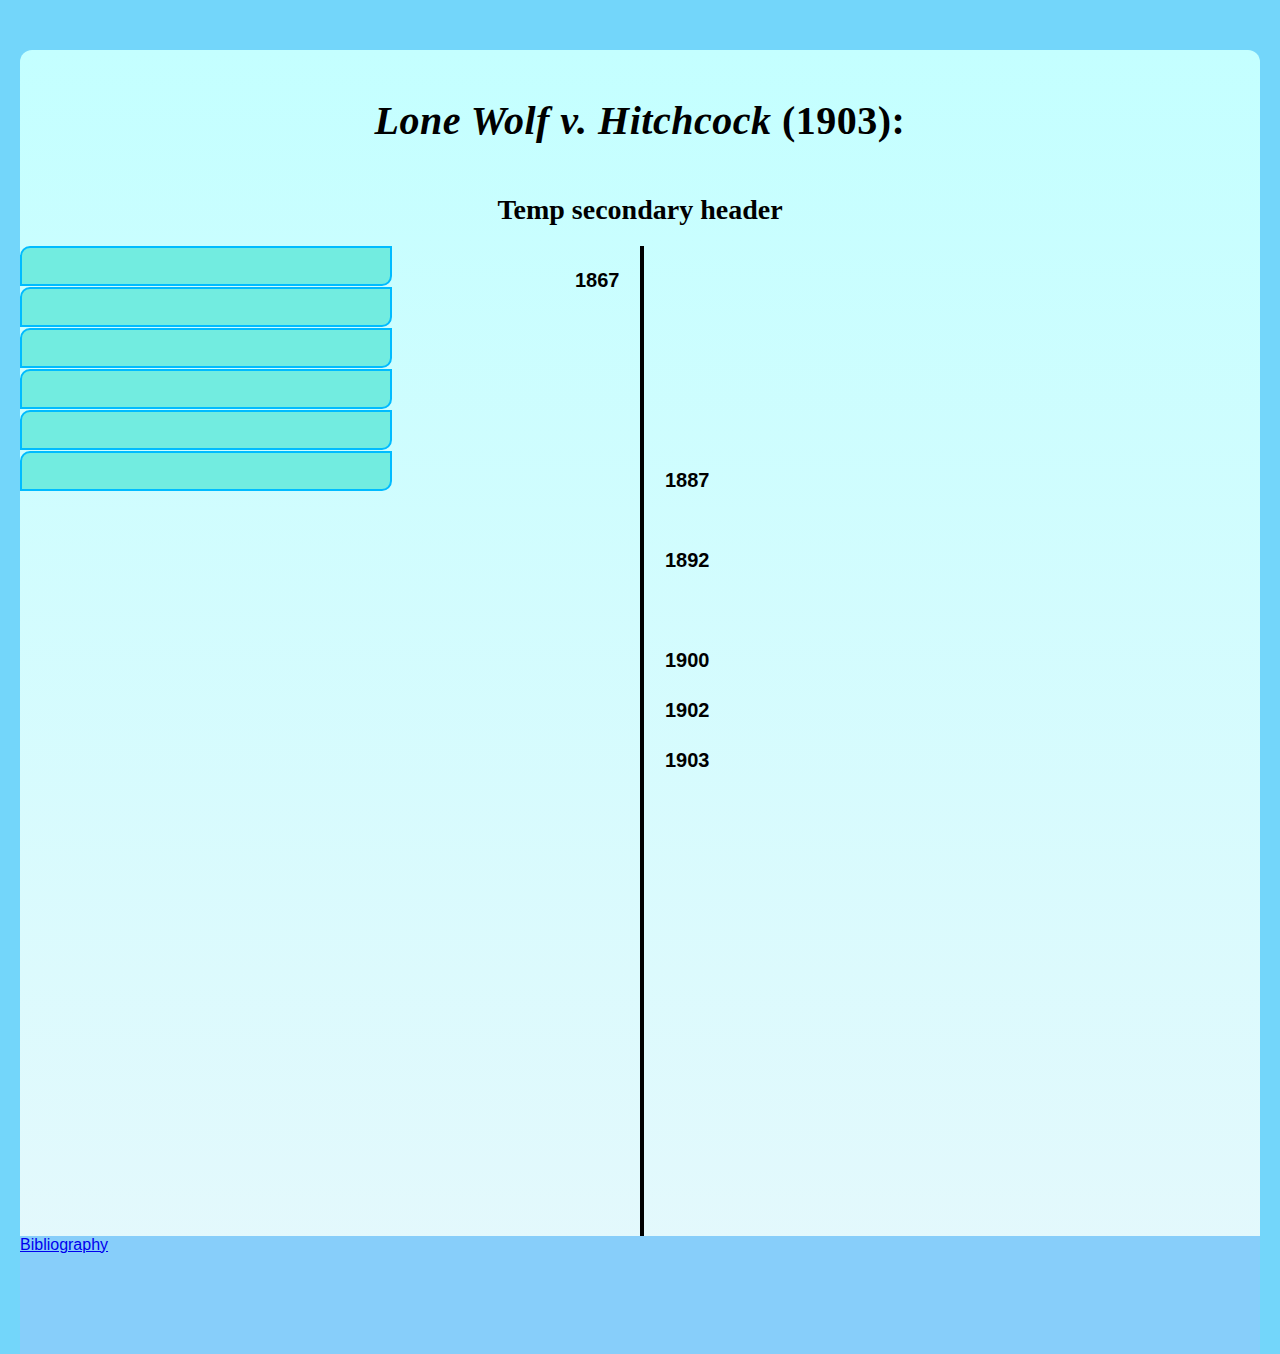
<file: index.html>
<!DOCTYPE html>
<html>
    <head>
        <title>Lone Wolf v. Hitchcock (1903)</title>
        <link rel="stylesheet" href="styles.css" />
        <script src="timeline-events.js" defer></script>
    </head>

    <body>
        <h1><em>Lone Wolf v. Hitchcock</em> (1903):</h1>
            <h2>Temp secondary header</h2>
        <div id="timeline-container">
            <div id="timeline-line"></div>

            <!-- ~10 yrs = 100px -->
            <div>
                <button class="button right" id="medicine" style="top: 20px;"></button>
                <span class="right-year" style="top: 23px;">1867</span>
            </div>

            <div>
                <button class="button left" id="dawes" style="top: 220px;"></button>
                <span class="left-year" style="top: 223px;">1887</span>
            </div>

            <div>
                <button class="button left" id="jerome" style="top: 300px;"></button>
                <span class="left-year" style="top: 303px;">1892</span>
            </div>

            <div>
                <button class="button left" id="forthall" style="top: 400px;"></button>
                <span class="left-year" style="top: 403px;">1900</span>
            </div>

            <div>
                <button class="button left" id="allotment" style="top: 450px;"></button>
                <span class="left-year" style="top: 453px;">1902</span>
            </div>

            <div>
                <button class="button left" id="lonewolf" style="top: 500px;"></button>
                <span class="left-year" style="top: 503px;">1903</span>
            </div>

            <div id="tooltip"></div>
        </div>

        <footer>
            <a href="bibliography.html">Bibliography</a>
        </footer>
    </body>
</html>
</file>
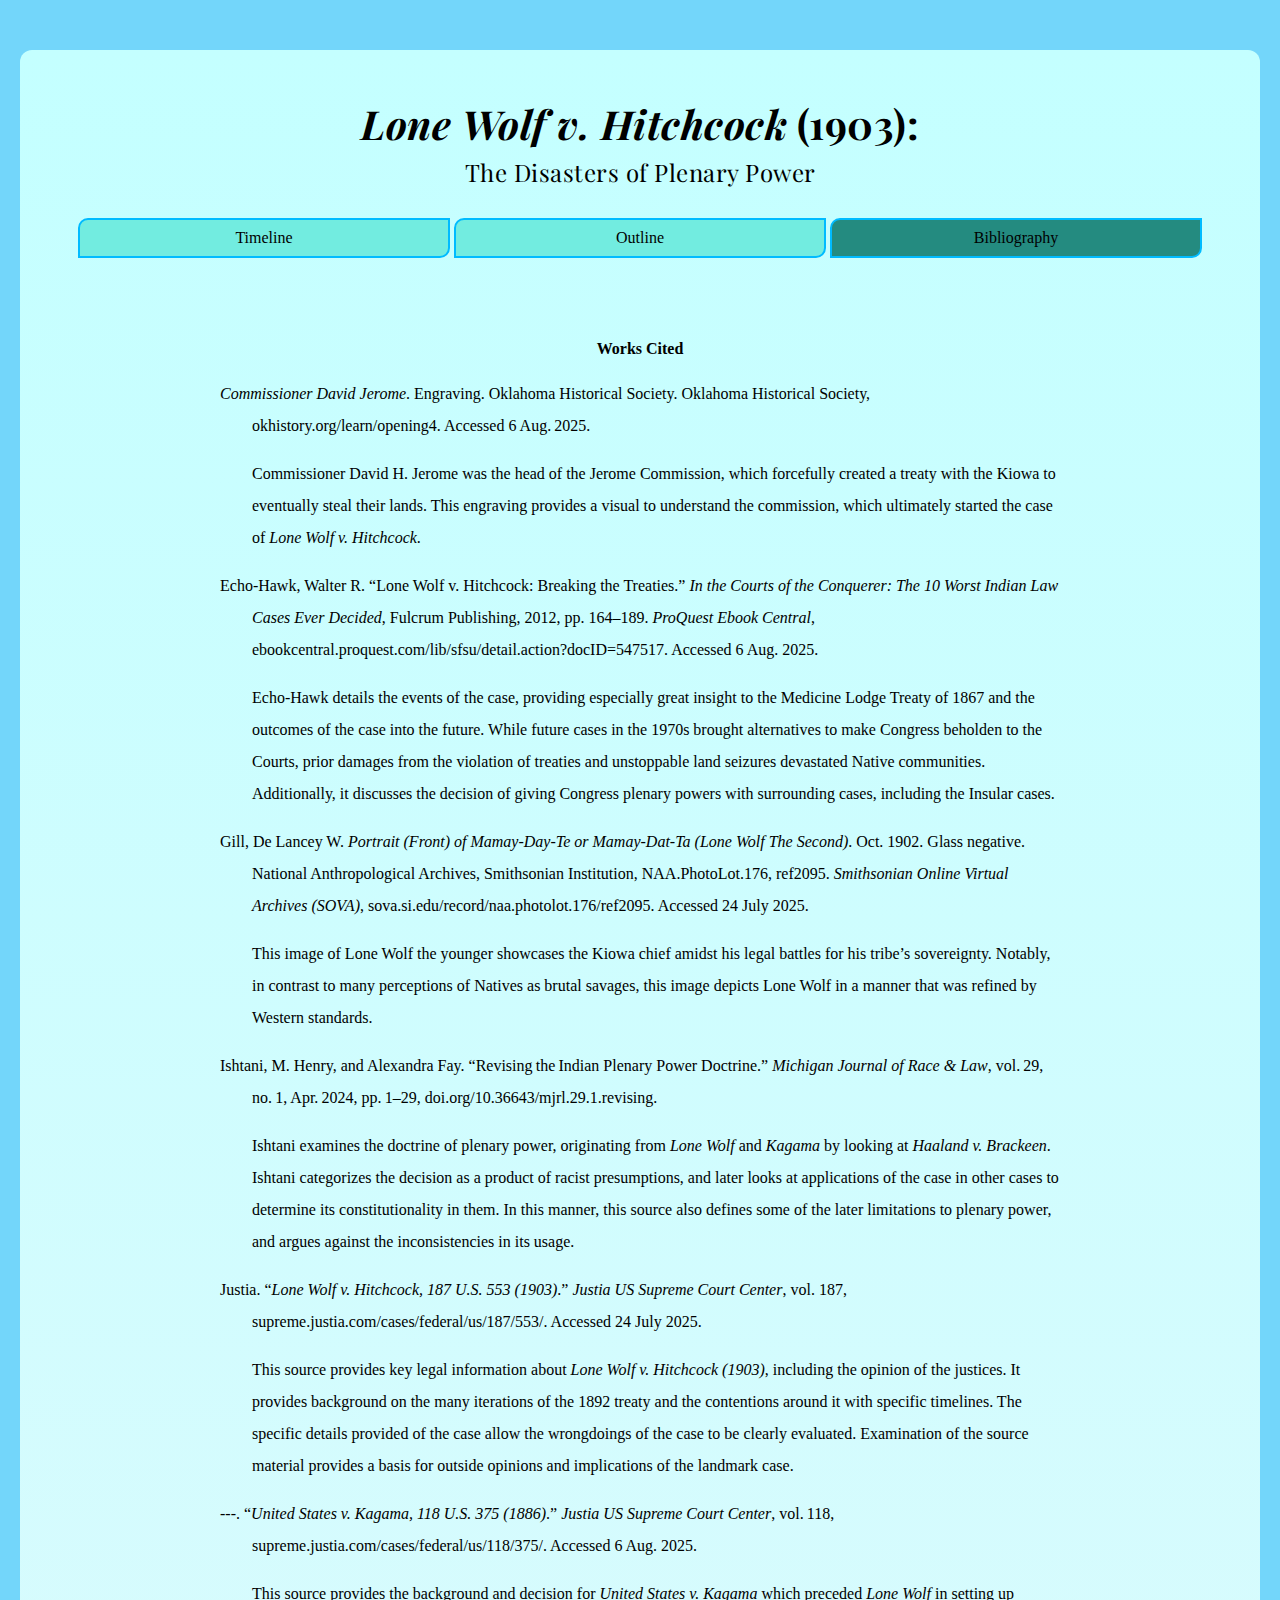
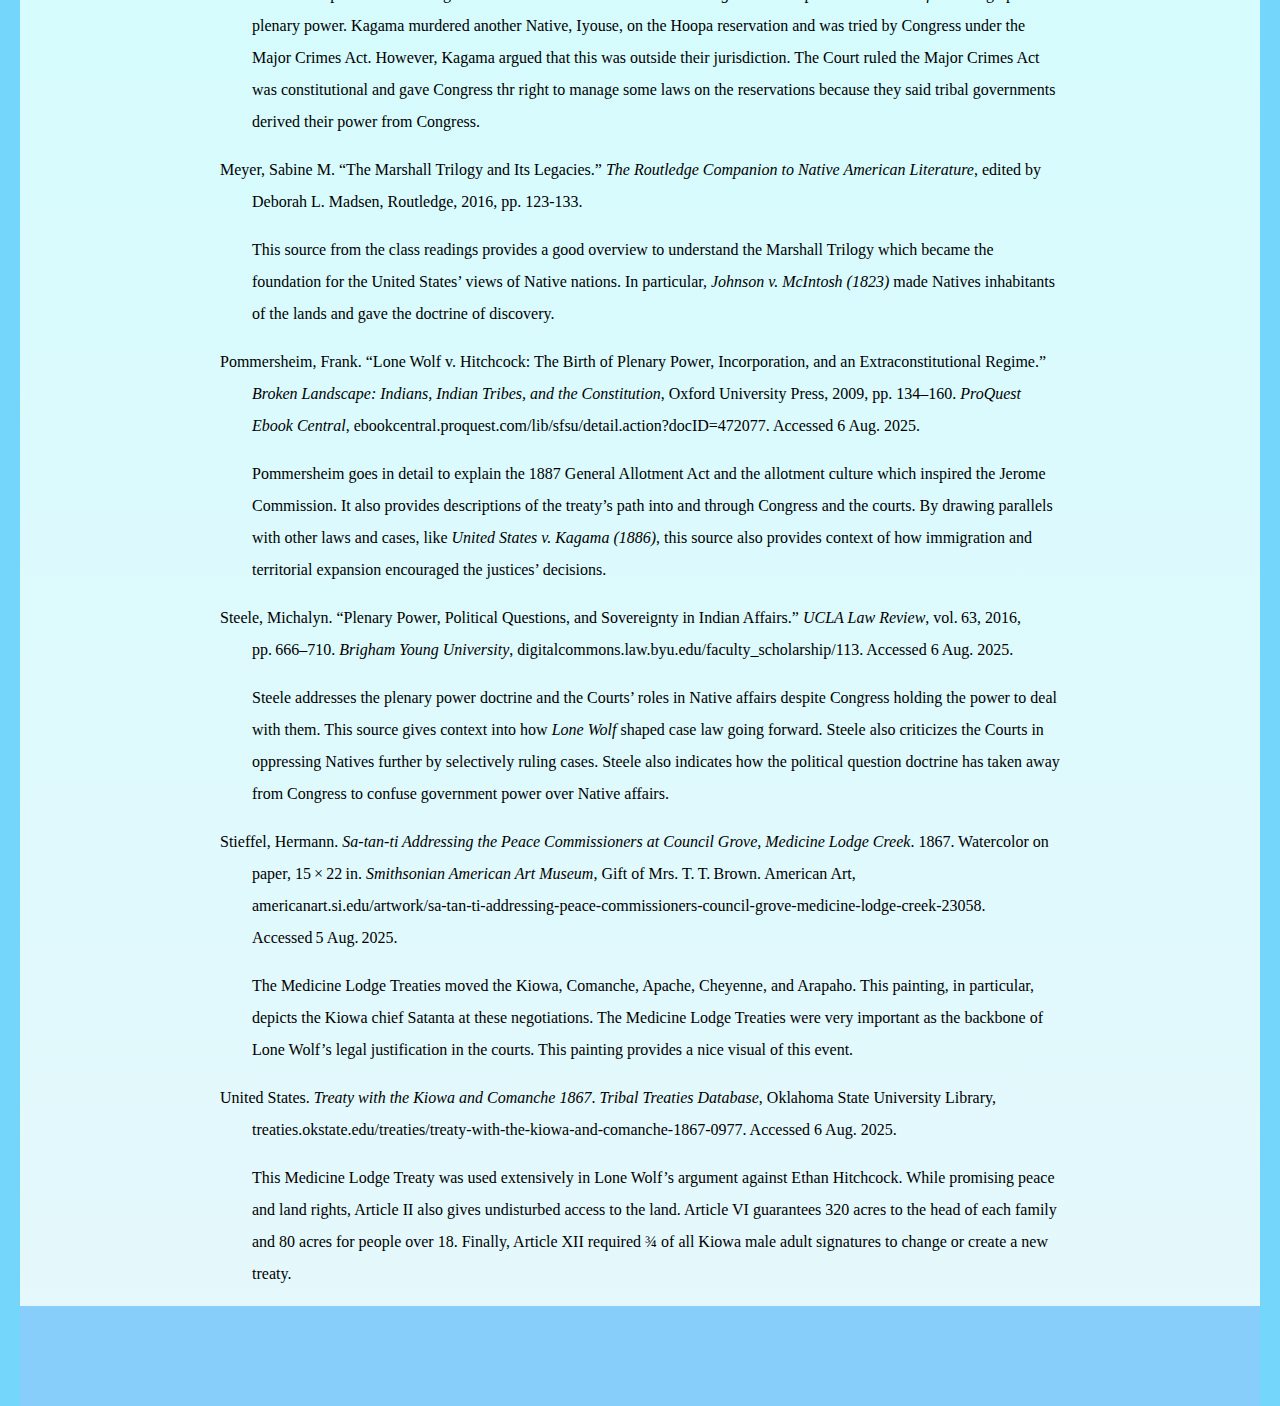
<file: bibliography.html>
<!DOCTYPE html>
<html>
    <head>
        <title>Bibliography</title>
        <link rel="preconnect" href="https://fonts.googleapis.com">
        <link rel="preconnect" href="https://fonts.gstatic.com" crossorigin>
        <link href="https://fonts.googleapis.com/css2?family=Playfair+Display:ital,wght@0,400..900;1,400..900&display=swap" rel="stylesheet">
        <link href="https://fonts.googleapis.com/css2?family=Nunito+Sans:ital,opsz,wght@0,6..12,200..1000;1,6..12,200..1000&display=swap" rel="stylesheet">
        <link rel="stylesheet" href="styles.css">
    </head>

    <body>
        <h1><em>Lone Wolf v. Hitchcock</em> (1903):</h1>
        <h1 style="font-weight: normal; font-size: 24px;">The Disasters of Plenary Power</h1>
        
        <div id="menu">
            <a href="index.html"><button>Timeline</button></a>
            <a href="outline.html"><button>Outline</button></a>
            <button disabled="true" style="background-color: #248b80;">Bibliography</button>
        </div>
        <br>
        <h2 style="font-family: 'Times New Roman'; font-size: 12pt;">Works Cited</h2>
        <div id="bibliography">
            <p class="source"><em>Commissioner David Jerome</em>. Engraving. Oklahoma Historical Society. Oklahoma Historical Society, okhistory.org/learn/opening4. Accessed 6 Aug. 2025.</p>
            <p class="annotation">Commissioner David H. Jerome was the head of the Jerome Commission, which forcefully created a treaty with the Kiowa to eventually steal their lands. This engraving provides a visual to understand the commission, which ultimately started the case of <em>Lone Wolf v. Hitchcock</em>.</p>
            <p class="source">Echo-Hawk, Walter R. “Lone Wolf v. Hitchcock: Breaking the Treaties.” <em>In the Courts of the Conquerer: The 10 Worst Indian Law Cases Ever Decided</em>, Fulcrum Publishing, 2012, pp. 164–189. <em>ProQuest Ebook Central</em>, ebookcentral.proquest.com/lib/sfsu/detail.action?docID=547517. Accessed 6 Aug. 2025.</p>
            <p class="annotation">Echo-Hawk details the events of the case, providing especially great insight to the Medicine Lodge Treaty of 1867 and the outcomes of the case into the future. While future cases in the 1970s brought alternatives to make Congress beholden to the Courts, prior damages from the violation of treaties and unstoppable land seizures devastated Native communities. Additionally, it discusses the decision of giving Congress plenary powers with surrounding cases, including the Insular cases.</p>
            <p class="source">Gill, De Lancey W. <em>Portrait (Front) of Mamay-Day-Te or Mamay-Dat-Ta (Lone Wolf The Second)</em>. Oct. 1902. Glass negative. National Anthropological Archives, Smithsonian Institution, NAA.PhotoLot.176, ref2095. <em>Smithsonian Online Virtual Archives (SOVA)</em>, sova.si.edu/record/naa.photolot.176/ref2095. Accessed 24 July 2025.</p>
            <p class="annotation">This image of Lone Wolf the younger showcases the Kiowa chief amidst his legal battles for his tribe’s sovereignty. Notably, in contrast to many perceptions of Natives as brutal savages, this image depicts Lone Wolf in a manner that was refined by Western standards.</p>
            <p class="source">Ishtani, M. Henry, and Alexandra Fay. “Revising the Indian Plenary Power Doctrine.” <em>Michigan Journal of Race & Law</em>, vol. 29, no. 1, Apr. 2024, pp. 1–29, doi.org/10.36643/mjrl.29.1.revising.</p>
            <p class="annotation">Ishtani examines the doctrine of plenary power, originating from <em>Lone Wolf</em> and <em>Kagama</em> by looking at <em>Haaland v. Brackeen</em>. Ishtani categorizes the decision as a product of racist presumptions, and later looks at applications of the case in other cases to determine its constitutionality in them. In this manner, this source also defines some of the later limitations to plenary power, and argues against the inconsistencies in its usage.</p>
            <p class="source">Justia. “<em>Lone Wolf v. Hitchcock, 187 U.S. 553 (1903)</em>.” <em>Justia US Supreme Court Center</em>, vol. 187, supreme.justia.com/cases/federal/us/187/553/. Accessed 24 July 2025.</p>
            <p class="annotation">This source provides key legal information about <em>Lone Wolf v. Hitchcock (1903)</em>, including the opinion of the justices. It provides background on the many iterations of the 1892 treaty and the contentions around it with specific timelines. The specific details provided of the case allow the wrongdoings of the case to be clearly evaluated. Examination of the source material provides a basis for outside opinions and implications of the landmark case.</p>
            <p class="source">---. “<em>United States v. Kagama, 118 U.S. 375 (1886)</em>.” <em>Justia US Supreme Court Center</em>, vol. 118, supreme.justia.com/cases/federal/us/118/375/. Accessed 6 Aug. 2025.</p>
            <p class="annotation">This source provides the background and decision for <em>United States v. Kagama</em> which preceded <em>Lone Wolf</em> in setting up plenary power. Kagama murdered another Native, Iyouse, on the Hoopa reservation and was tried by Congress under the Major Crimes Act. However, Kagama argued that this was outside their jurisdiction. The Court ruled the Major Crimes Act was constitutional and gave Congress thr right to manage some laws on the reservations because they said tribal governments derived their power from Congress.</p>
            <p class="source">Meyer, Sabine M. “The Marshall Trilogy and Its Legacies.” <em>The Routledge Companion to Native American Literature</em>, edited by Deborah L. Madsen, Routledge, 2016, pp. 123-133.</p>
            <p class="annotation">This source from the class readings provides a good overview to understand the Marshall Trilogy which became the foundation for the United States’ views of Native nations. In particular, <em>Johnson v. McIntosh (1823)</em> made Natives inhabitants of the lands and gave the doctrine of discovery.</p>
            <p class="source">Pommersheim, Frank. “Lone Wolf v. Hitchcock: The Birth of Plenary Power, Incorporation, and an Extraconstitutional Regime.” <em>Broken Landscape: Indians, Indian Tribes, and the Constitution</em>, Oxford University Press, 2009, pp. 134–160. <em>ProQuest Ebook Central</em>, ebookcentral.proquest.com/lib/sfsu/detail.action?docID=472077. Accessed 6 Aug. 2025.</p>
            <p class="annotation">Pommersheim goes in detail to explain the 1887 General Allotment Act and the allotment culture which inspired the Jerome Commission. It also provides descriptions of the treaty’s path into and through Congress and the courts. By drawing parallels with other laws and cases, like <em>United States v. Kagama (1886)</em>, this source also provides context of how immigration and territorial expansion encouraged the justices’ decisions.</p>
            <p class="source">Steele, Michalyn. “Plenary Power, Political Questions, and Sovereignty in Indian Affairs.” <em>UCLA Law Review</em>, vol. 63, 2016, pp. 666–710. <em>Brigham Young University</em>, digitalcommons.law.byu.edu/faculty_scholarship/113. Accessed 6 Aug. 2025.</p>
            <p class="annotation">Steele addresses the plenary power doctrine and the Courts’ roles in Native affairs despite Congress holding the power to deal with them. This source gives context into how <em>Lone Wolf</em> shaped case law going forward. Steele also criticizes the Courts in oppressing Natives further by selectively ruling cases. Steele also indicates how the political question doctrine has taken away from Congress to confuse government power over Native affairs.</p>
            <p class="source">Stieffel, Hermann. <em>Sa‑tan‑ti Addressing the Peace Commissioners at Council Grove, Medicine Lodge Creek</em>. 1867. Watercolor on paper, 15 × 22 in. <em>Smithsonian American Art Museum</em>, Gift of Mrs. T. T. Brown. American Art, americanart.si.edu/artwork/sa‑tan‑ti‑addressing‑peace‑commissioners‑council‑grove‑medicine‑lodge‑creek‑23058. Accessed 5 Aug. 2025.</p>
            <p class="annotation">The Medicine Lodge Treaties moved the Kiowa, Comanche, Apache, Cheyenne, and Arapaho. This painting, in particular, depicts the Kiowa chief Satanta at these negotiations. The Medicine Lodge Treaties were very important as the backbone of Lone Wolf’s legal justification in the courts. This painting provides a nice visual of this event.</p>
            <p class="source">United States. <em>Treaty with the Kiowa and Comanche 1867</em>. <em>Tribal Treaties Database</em>, Oklahoma State University Library, treaties.okstate.edu/treaties/treaty-with-the-kiowa-and-comanche-1867-0977. Accessed 6 Aug. 2025.</p>
            <p class="annotation">This Medicine Lodge Treaty was used extensively in Lone Wolf’s argument against Ethan Hitchcock. While promising peace and land rights, Article II also gives undisturbed access to the land. Article VI guarantees 320 acres to the head of each family and 80 acres for people over 18. Finally, Article XII required ¾ of all Kiowa male adult signatures to change or create a new treaty.</p>
        </div>

        <footer></footer>
    </body>
</html>
</file>
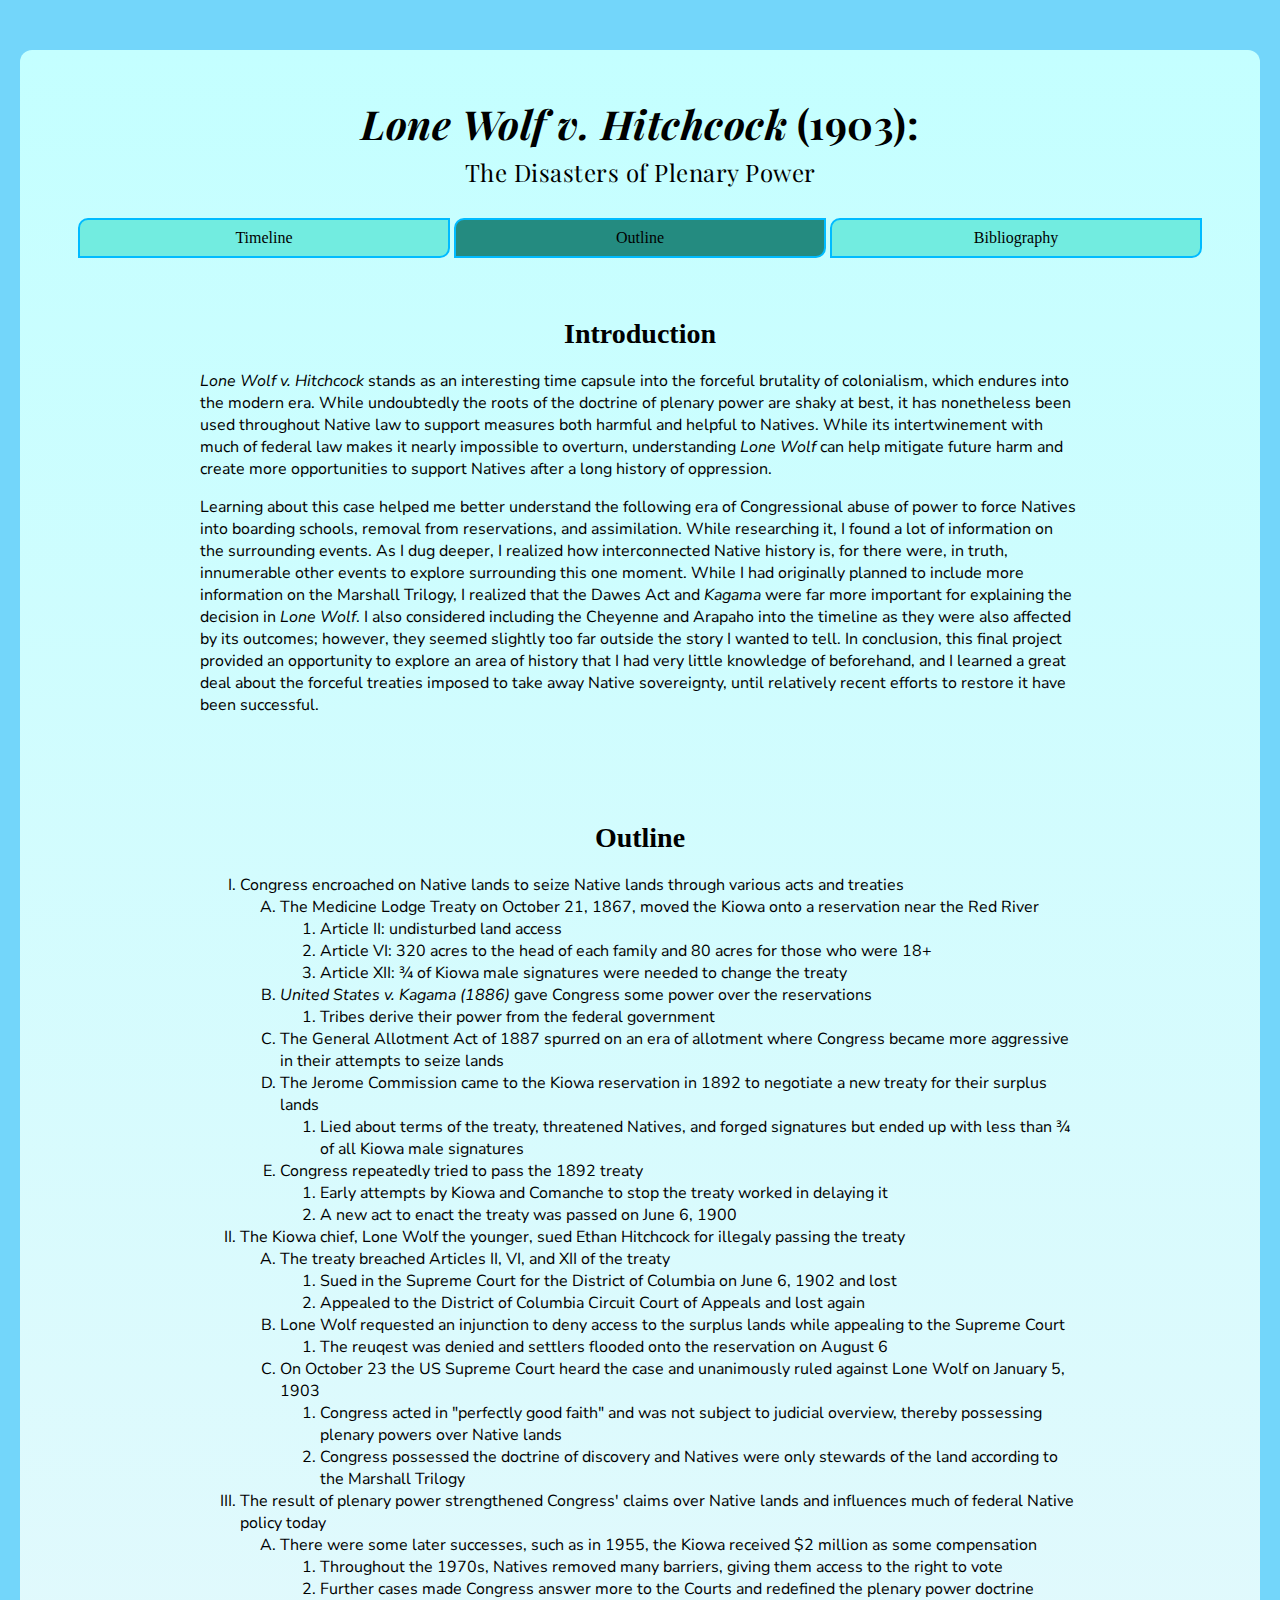
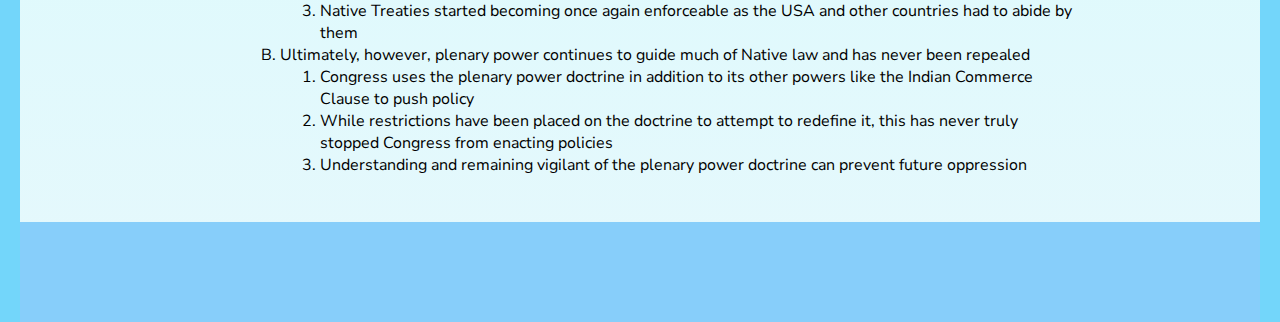
<file: outline.html>
<!DOCTYPE html>
<html>
    <head>
        <title>Outline</title>
        <link rel="preconnect" href="https://fonts.googleapis.com">
        <link rel="preconnect" href="https://fonts.gstatic.com" crossorigin>
        <link href="https://fonts.googleapis.com/css2?family=Playfair+Display:ital,wght@0,400..900;1,400..900&display=swap" rel="stylesheet">
        <link href="https://fonts.googleapis.com/css2?family=Nunito+Sans:ital,opsz,wght@0,6..12,200..1000;1,6..12,200..1000&display=swap" rel="stylesheet">
        <link rel="stylesheet" href="styles.css">
    </head>

    <body>
        <h1><em>Lone Wolf v. Hitchcock</em> (1903):</h1>
        <h1 style="font-weight: normal; font-size: 24px;">The Disasters of Plenary Power</h1>
        
        <div id="menu">
            <a href="index.html"><button>Timeline</button></a>
            <button disabled="true" style="background-color: #248b80;">Outline</button>
            <a href="bibliography.html"><button>Bibliography</button></a>
        </div>

        <h2>Introduction</h2>
        <div id="introduction">
            <p>
                <em>Lone Wolf v. Hitchcock</em> stands as an interesting time capsule into the forceful brutality of colonialism, which endures into the modern era. While 
                undoubtedly the roots of the doctrine of plenary power are shaky at best, it has nonetheless been used throughout Native law to support measures 
                both harmful and helpful to Natives. While its intertwinement with much of federal law makes it nearly impossible to overturn, understanding <em>Lone 
                Wolf</em> can help mitigate future harm and create more opportunities to support Natives after a long history of oppression.
            </p>
            <p>
                Learning about this case helped me better understand the following era of Congressional abuse of power to force Natives into boarding schools, 
                removal from reservations, and assimilation. While researching it, I found a lot of information on the surrounding events. As I dug deeper, I realized 
                how interconnected Native history is, for there were, in truth, innumerable other events to explore surrounding this one moment. While I had 
                originally planned to include more information on the Marshall Trilogy, I realized that the Dawes Act and <em>Kagama</em> were far more important for 
                explaining the decision in <em>Lone Wolf</em>. I also considered including the Cheyenne and Arapaho into the timeline as they were also affected by its 
                outcomes; however, they seemed slightly too far outside the story I wanted to tell. In conclusion, this final project provided an opportunity to explore 
                an area of history that I had very little knowledge of beforehand, and I learned a great deal about the forceful treaties imposed to take away Native 
                sovereignty, until relatively recent efforts to restore it have been successful.
            </p>
        </div>

        <h2>Outline</h2>
        <div id="outline">
            <ol>
                <li>Congress encroached on Native lands to seize Native lands through various acts and treaties</li>
                    <ol>
                        <li>The Medicine Lodge Treaty on October 21, 1867, moved the Kiowa onto a reservation near the Red River</li>
                            <ol>
                                <li>Article II: undisturbed land access</li>
                                <li>Article VI: 320 acres to the head of each family and 80 acres for those who were 18+</li>
                                <li>Article XII: ¾ of Kiowa male signatures were needed to change the treaty</li>
                            </ol>
                        <li><em>United States v. Kagama (1886)</em> gave Congress some power over the reservations</li>
                            <ol>
                                <li>Tribes derive their power from the federal government</li>
                            </ol>
                        <li>The General Allotment Act of 1887 spurred on an era of allotment where Congress became more aggressive in their attempts to seize lands</li>
                        <li>The Jerome Commission came to the Kiowa reservation in 1892 to negotiate a new treaty for their surplus lands</li>
                            <ol>
                                <li>Lied about terms of the treaty, threatened Natives, and forged signatures but ended up with less than ¾ of all Kiowa male signatures</li>
                            </ol>
                        <li>Congress repeatedly tried to pass the 1892 treaty</li>
                            <ol>
                                <li>Early attempts by Kiowa and Comanche to stop the treaty worked in delaying it</li>
                                <li>A new act to enact the treaty was passed on June 6, 1900</li>
                            </ol>
                    </ol>
                <li>The Kiowa chief, Lone Wolf the younger, sued Ethan Hitchcock for illegaly passing the treaty</li>
                    <ol>
                        <li>The treaty breached Articles II, VI, and XII of the treaty</li>
                            <ol>
                                <li>Sued in the Supreme Court for the District of Columbia on June 6, 1902 and lost</li>
                                <li>Appealed to the District of Columbia Circuit Court of Appeals and lost again</li>
                            </ol>
                        <li>Lone Wolf requested an injunction to deny access to the surplus lands while appealing to the Supreme Court</li>
                            <ol>
                                <li>The reuqest was denied and settlers flooded onto the reservation on August 6</li>
                            </ol>
                        <li>On October 23 the US Supreme Court heard the case and unanimously ruled against Lone Wolf on January 5, 1903</li>
                            <ol>
                                <li>Congress acted in "perfectly good faith" and was not subject to judicial overview, thereby possessing plenary powers over Native lands</li>
                                <li>Congress possessed the doctrine of discovery and Natives were only stewards of the land according to the Marshall Trilogy</li>
                            </ol>
                    </ol>
                <li>The result of plenary power strengthened Congress' claims over Native lands and influences much of federal Native policy today</li>
                    <ol>
                        <li>There were some later successes, such as in 1955, the Kiowa received $2 million as some compensation</li>
                            <ol>
                                <li>Throughout the 1970s, Natives removed many barriers, giving them access to the right to vote</li>
                                <li>Further cases made Congress answer more to the Courts and redefined the plenary power doctrine</li>
                                <li>Native Treaties started becoming once again enforceable as the USA and other countries had to abide by them</li>
                            </ol>
                        <li>Ultimately, however, plenary power continues to guide much of Native law and has never been repealed</li>
                            <ol>
                                <li>Congress uses the plenary power doctrine in addition to its other powers like the Indian Commerce Clause to push policy</li>
                                <li>While restrictions have been placed on the doctrine to attempt to redefine it, this has never truly stopped Congress from enacting policies</li>
                                <li>Understanding and remaining vigilant of the plenary power doctrine can prevent future oppression</li>
                            </ol>
                    </ol>
            </ol>
        </div>

        <footer></footer>
    </body>
</html>
</file>
<file: styles.css>
/*
Position
Measurements
Padding
Colors
Font
Other
*/

html {
    padding-left: 20px;
    padding-right: 20px;
    background: #73d6fa;
}

body {
    height: 100%;
    margin: 0px;
    margin-top: 50px;
    padding-top: 20px;
    border-top-right-radius: 12px;
    border-top-left-radius: 12px;
    background: linear-gradient(to bottom, #c4ffff, #e6f8fc);
    font-family: 'Nunito Sans', Helvetica, sans-serif;
}

h1 {
    text-align: center;
    margin-bottom: 30px;
    font-family: 'Playfair Display', Cambria;
    font-size: 40px;
    letter-spacing: 0.5px;
}

h1:first-of-type {
    margin-bottom: -10px;
}

h2 {
    text-align: center;
    margin-top: 60px;
    margin-bottom: 20px;
    font-family: 'Segoe UI';
    font-size: 28px;
}

h3 {
    text-align: center;
    font-family: 'Segoe UI';
}

footer {
    padding-bottom: 100px;
    background: lightskyblue;
    background-size: 100px 100px;
    font-family: sans-serif;
}

button {
    width: 30%;
    height: 40px;
    border-top-left-radius: 10px;
    border-bottom-right-radius: 10px;
    background-color: #72ece0;
    border: 2px solid #00bbff;
    color: black;
    font-family: 'Segoe UI';
    font-size: medium;
    cursor: pointer;
}

img {
    display: block;
    text-align: center;
    margin-left: auto;
    margin-right: auto;
    height: auto;
}

ol {
    list-style-type: upper-roman;
}

ol ol {
    list-style-type: upper-alpha;
}

ol ol ol {
    list-style: decimal;
}

.node {
    position: absolute;
    left: calc(50% - 12.5px);
    z-index: 1;
    height: 30px;
    width: 30px;
    border-radius: 50%;
    background-color: #007200;
    border: 1px solid #28f190;
    cursor: pointer;
}

.left-year {
    position: absolute;
    left: calc(50% + 25px);
    font-family: Helvetica, Arial;
    font-weight: bold;
    font-size: 20px;
}

.right-year {
    position: absolute;
    left: calc(50% - 65px);
    font-family: Helvetica, Arial;
    font-weight: bold;
    font-size: 20px;
}

.timeline-cap {
    position: absolute;
    left: calc(50% - 18px);
    z-index: 0;
    height: 4px;
    width: 40px;
    background-color: black;
}

.source {
    text-indent: -2em;
    padding-left: 2em;
}

.annotation {
    padding-left: 2em;
}

.image-citation {
    text-align: center;
    margin-top: 4px;
    color: gray;
    font-size: 0.8em;
}

#timeline-container {
    position: relative;
    width: 100%;
    min-height: 110vh;
    top: 0px;
}

#timeline-line {
    position: absolute;
    z-index: 0;
    left: 50%;
    width: 4px;
    top: 0px;
    bottom: 0px;
    background-color: black;
}

#tooltip {
    position: absolute;
    text-align: justify;
    max-width: 600px;
    min-width: 320px;
    padding: 20px;
    border-radius: 5px;
    background-color: #f6fffb;
    border: 1px solid #28f190;
    font-family: 'Segoe UI';
    display: none;
}

#tooltip.left-pointer::after {
    position: absolute;
    z-index: 0;
    right: -16px;
    top: 14px;
    border-width: 16px;
    background: #f6fffb;
    border-style: solid;
    border-color: #28f190 #28f190 #f6fffb #f6fffb;
    transform: rotate(45deg);
    content: "";
}

#tooltip.right-pointer::after {
    position: absolute;
    z-index: 0;
    left: -16px;
    top: 14px;
    background: #f6fffb;
    border-width: 16px;
    border-style: solid;
    border-color: #f6fffb #f6fffb #28f190 #28f190;
    transform: rotate(45deg);
    content: "";
}

#menu {
    text-align: center;
}

#bibliography {
    padding-left: 200px;
    padding-right: 200px;
    line-height: 2;
    font-family: "Times New Roman";
    font-size: 12pt;
}

#overview {
    text-align: justify;
    padding: 0px 20px 0px 20px;
    border: 2px solid #00bbff;
    border-radius: 10px;
}

#plenary {
    text-align: justify;
    padding: 0px 20px 0px 20px;
    border: 2px solid #28f190;
    border-radius: 10px;
}

#introduction, #outline {
    padding: 0px 180px 30px 180px;
}

#medicinePic {
    width: 500px;
}

#jeromePic {
    width: 200px;
}

#loneWolfPic {
    width: 200px;
}
</file>
